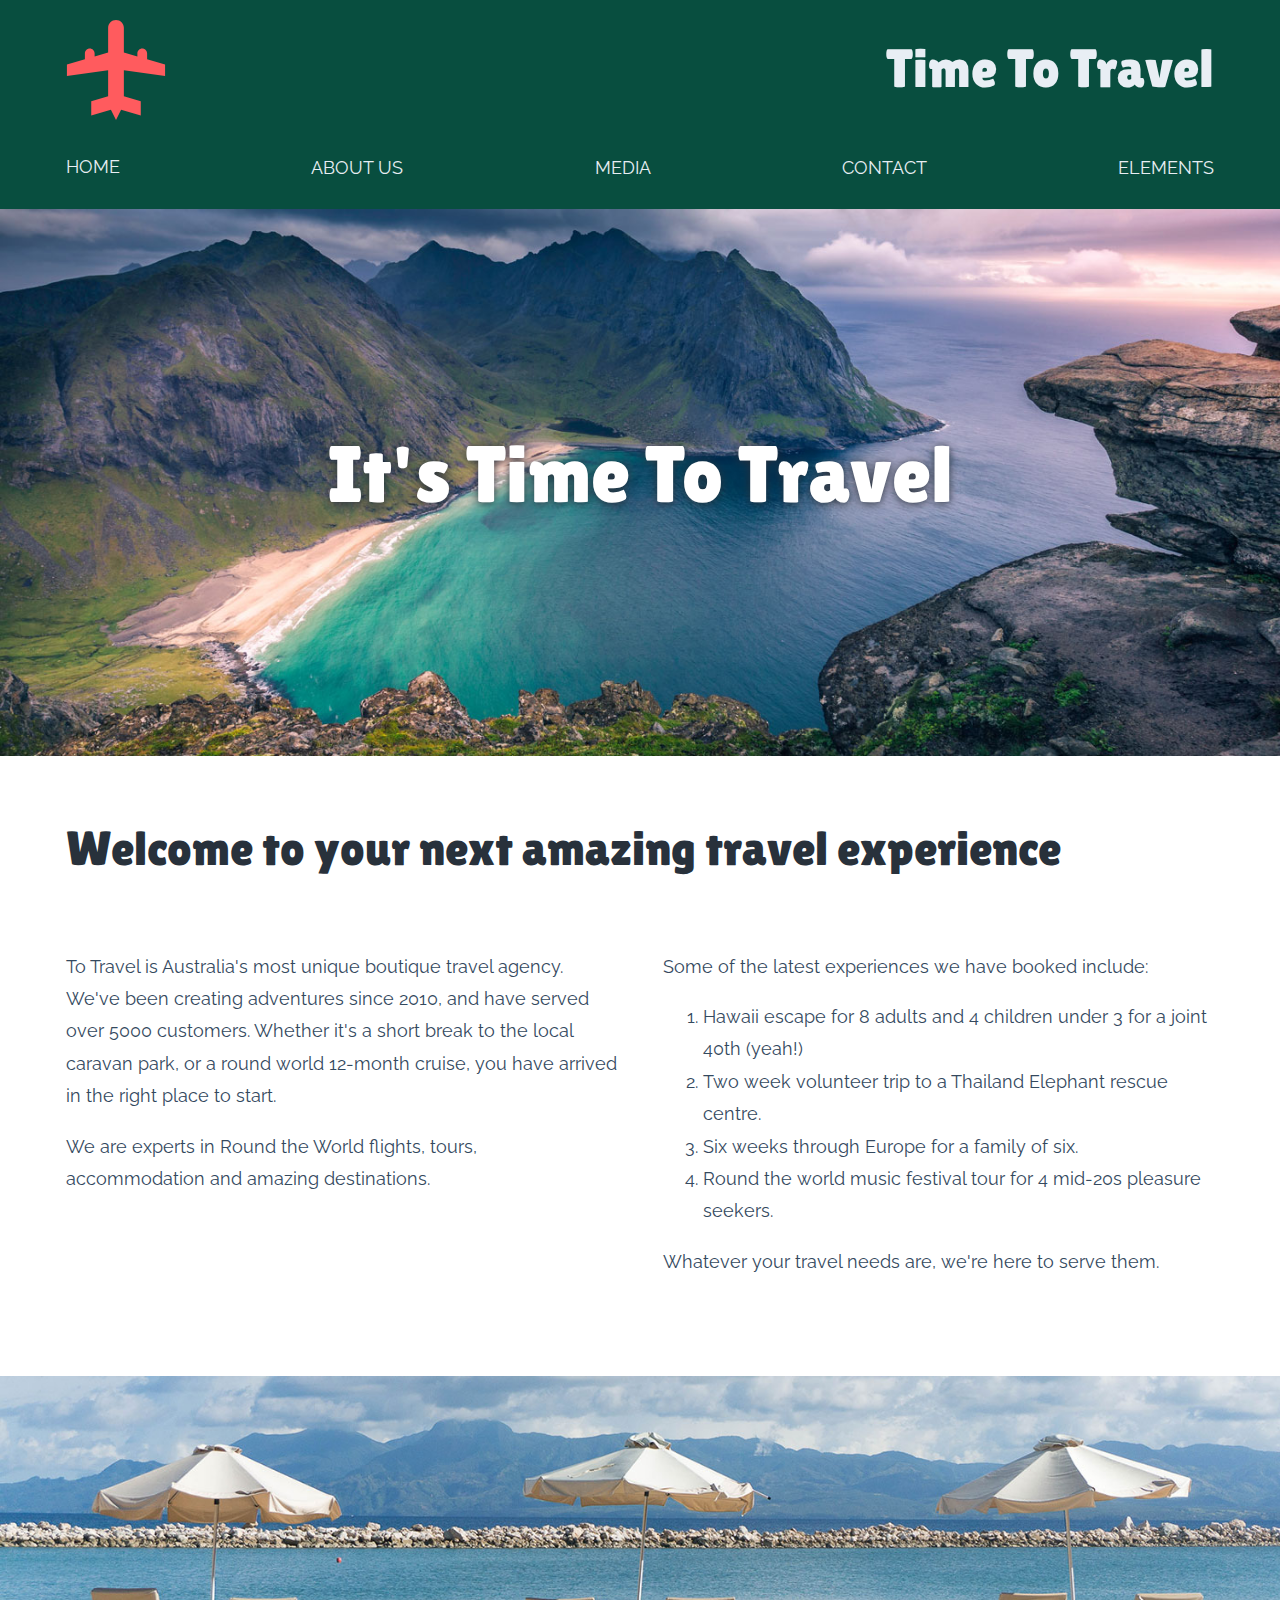
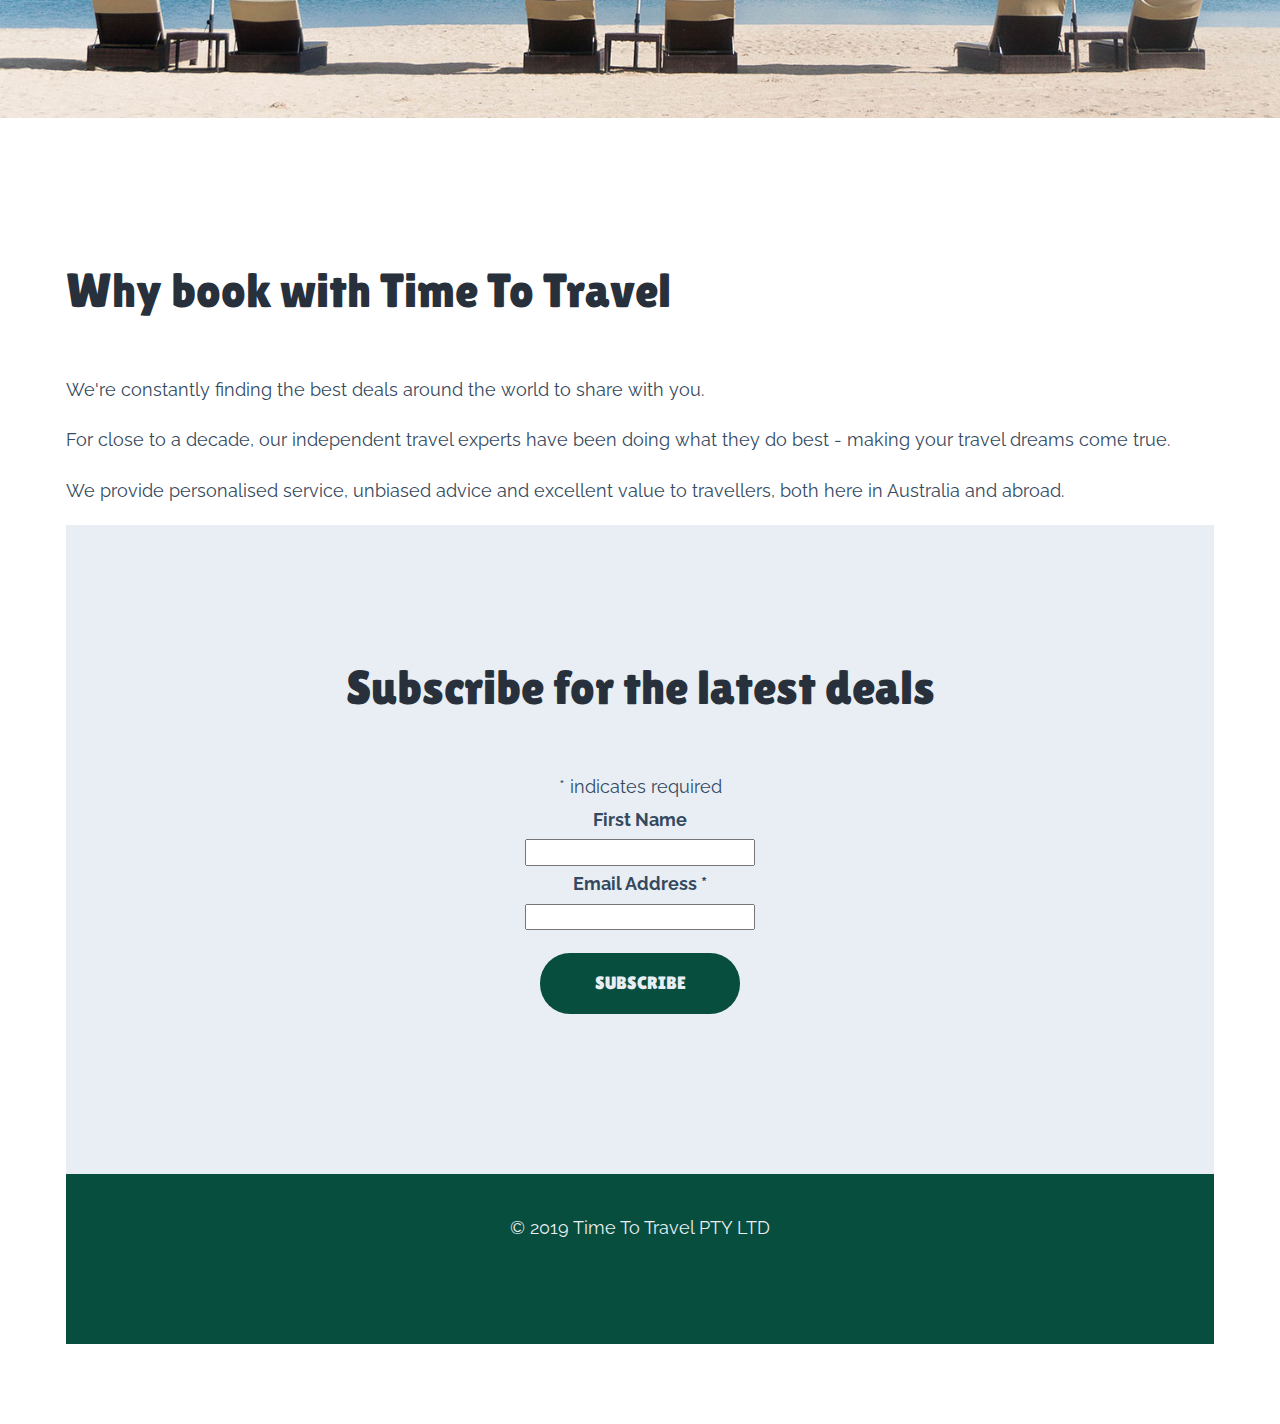
<file: index.html>
<!doctype html>
<html>

<head>

    <meta charset="utf-8">
    <meta name="viewport" content="width=device-width, initial-scale=1">

    <title>Great travel deals from Time To Travel</title>

    <link rel="stylesheet" href="resources/css/normalize.css">

    <link rel="stylesheet" href="resources/css/main.css">

    <meta name="description"
        content="Exclusive boutique holidays, cruises and tours form Australia's leading travel agent">



    <link rel="apple-touch-icon" sizes="180x180" href="resources/icons/apple-touch-icon.png">
    <link rel="icon" type="image/png" sizes="32x32" href="resources/icons/favicon-32x32.png">
    <link rel="icon" type="image/png" sizes="16x16" href="resources/icons/favicon-16x16.png">
    <link rel="manifest" href="resources/icons/site.webmanifest">
    <link rel="mask-icon" href="resources/icons/safari-pinned-tab.svg" color="#5bbad5">
    <link rel="shortcut icon" href="resources/icons/favicon.ico">
    <meta name="msapplication-TileColor" content="#2b5797">
    <meta name="msapplication-config" content="resources/icons/browserconfig.xml">
    <meta name="theme-color" content="#ffffff">




</head>


<body>

    <header>

        <div class="layout-wide">

            <div class="logo-wrapper">

                <a href="index.html">
                    <img src="resources/images/logo.svg" alt="Time To Travel logo">

                </a>
            </div><!-- logo-wrapper -->

            <div class="site-title">
                Time To Travel
            </div>

        </div>

    </header>

    <div class="navigation">

        <button class="nav-prompt">Open Navigation</button>

        <nav class="layout-wide nav-inner" aria-expanded="false">

            <ul>

                <li>
                    <a href="index.html">
                        Home
                    </a>
                </li>

                <li>
                    <a href="about.html">
                        About Us
                    </a>
                </li>

                <li>
                    <a href="media.html">
                        Media
                    </a>
                </li>

                <li>
                    <a href="contact.html">
                        Contact
                    </a>
                </li>

                <li>
                    <a href="elements.html">
                        Elements
                    </a>
                </li>
            </ul>

        </nav>
    </div>

    <main>

        <div class="hero-module">

            <img src="resources/images/norway-1400.jpg" alt="Beach in Norway">

            <div class="hero-content">

                <h1 class="heading-main layout-wide">
                    It's Time To Travel
                </h1>

            </div>

        </div>

    </main>

    <section class="layout-wide">

        <h2> Welcome to your next amazing travel experience</h2>

        <!--we are making a parent that has two columns-->
        
        <div class="content-area-grid">

        <div class="content">

            <p>To Travel is Australia's most unique boutique travel agency. We've been creating adventures since 2010,
                and have served over 5000 customers. Whether it's a short break to the local caravan park, or a round
                world 12-month cruise, you have arrived in the right place to start.</p>

            <p>We are experts in Round the World flights, tours, accommodation and amazing destinations.</p>

        </div>

        <div class="content">
            <p> Some of the latest experiences we have booked include:</p>

            <ol>
                <li>Hawaii escape for 8 adults and 4 children under 3 for a joint 40th (yeah!) </li>
                <li>Two week volunteer trip to a Thailand Elephant rescue centre.</li>
                <li>Six weeks through Europe for a family of six.</li>
                <li>Round the world music festival tour for 4 mid-20s pleasure seekers.</li>
            </ol>

            <p>Whatever your travel needs are, we're here to serve them.</p>



        </div>
    </div>
    </section>


<img class= "layout-full-width" src="resources/images/beach-wide-1500.jpg" alt="">



    <section class="layout-wide">

        <h2>
                Why book with Time To Travel

        </h2>

<p>
        We're constantly finding the best deals around the world to share with you.        
</p>
<p> 
        For close to a decade, our independent travel experts have been doing what they do best - making your travel dreams come true.
</p>
<p>
           We provide personalised service, unbiased advice and excellent value to travellers, both here in Australia and abroad.
</p>


    <footer>

        <div class="footer-subscribe">

            <div class="layout-wide">

                <!-- Begin Mailchimp Signup Form -->

                <div id="mc_embed_signup">
                    <form
                        action="https://github.us18.list-manage.com/subscribe/post?u=726a6baed27f30e74082dbbb5&amp;id=44ea740b9d"
                        method="post" id="mc-embedded-subscribe-form" name="mc-embedded-subscribe-form" class="validate"
                        target="_blank" novalidate>
                        <div id="mc_embed_signup_scroll">
                            <h2>Subscribe for the latest deals</h2>
                            <div class="indicates-required"><span class="asterisk">*</span> indicates required</div>
                            <div class="mc-field-group">
                                <label for="mce-FNAME">First Name </label>
                                <input type="text" value="" name="FNAME" class="" id="mce-FNAME">
                            </div>
                            <div class="mc-field-group">
                                <label for="mce-EMAIL">Email Address <span class="asterisk">*</span>
                                </label>
                                <input type="email" value="" name="EMAIL" class="required email" id="mce-EMAIL">
                            </div>
                            <div id="mce-responses" class="clear">
                                <div class="response" id="mce-error-response" style="display:none"></div>
                                <div class="response" id="mce-success-response" style="display:none"></div>
                            </div>
                            <!-- real people should not fill this in and expect good things - do not remove this or risk form bot signups-->
                            <div style="position: absolute; left: -5000px;" aria-hidden="true"><input type="text"
                                    name="b_726a6baed27f30e74082dbbb5_44ea740b9d" tabindex="-1" value=""></div>
                            <div class="clear"><input type="submit" value="Subscribe" name="subscribe"
                                    id="mc-embedded-subscribe" class="button"></div>
                        </div>
                    </form>
                </div>
                <script type='text/javascript'
                    src='//s3.amazonaws.com/downloads.mailchimp.com/js/mc-validate.js'></script>
                <script
                    type='text/javascript'>(function ($) { window.fnames = new Array(); window.ftypes = new Array(); fnames[1] = 'FNAME'; ftypes[1] = 'text'; fnames[0] = 'EMAIL'; ftypes[0] = 'email'; fnames[3] = 'ADDRESS'; ftypes[3] = 'address'; fnames[4] = 'PHONE'; ftypes[4] = 'phone'; }(jQuery)); var $mcj = jQuery.noConflict(true);</script>
                <!--End mc_embed_signup-->


            </div>

        </div>

        <div class="footer-notices">

            <div class="layout-wide">
                <p>&copy; 2019 Time To Travel PTY LTD</p>
            </div>
        </div>

    </footer>


    <script src="resources/js/css-var-polyfill.js"></script>

    <script src="resources/js/jquery.js"></script>

    <script src="resources/js/scripts.js"></script>

</body>

</html>
</file>
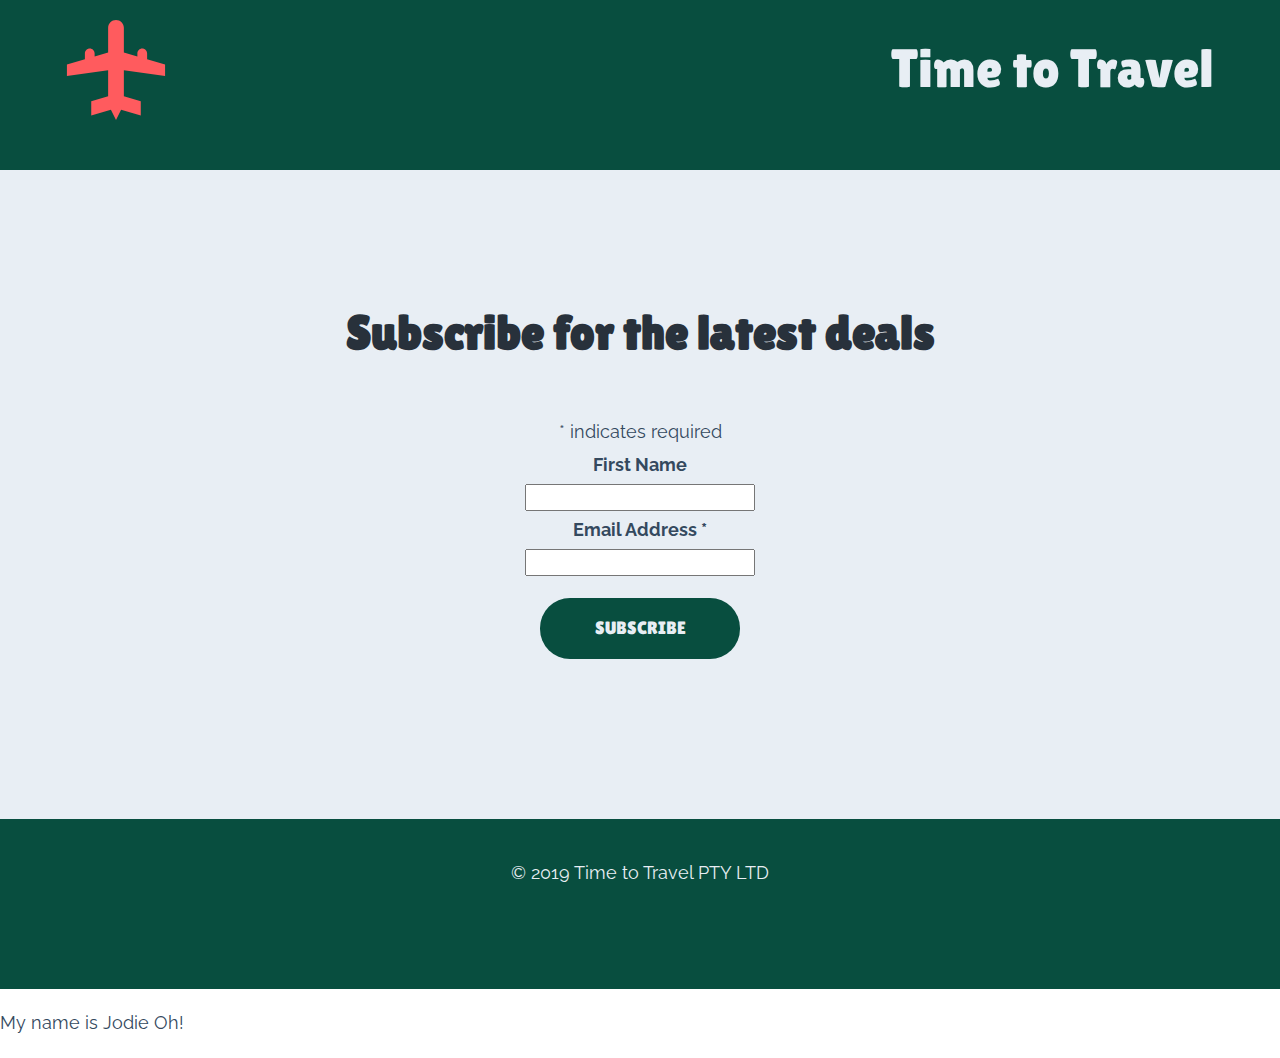
<file: old/index.html>
<!doctype html>

<html>


<head>

    <meta charset="utf-8">
    <meta name="viewport" content="width=device-width, initial-scale=1">

    <title> Great travel deals from Time to Travel</title>

    <link rel="stylesheet" href="resources/css/normalize.css">

    <link rel="Stylesheet" href="resources/css/main.css">

    <meta name="description" content="Exclusive boutique holidays, cruises and tours from Australia's leading travel agent"> <!--change this to describe our website circus caravan-->

    <link rel="apple-touch-icon" sizes="180x180" href="resources/icons/apple-touch-icon.png">
    <link rel="icon" type="image/png" sizes="32x32" href="resources/icons/favicon-32x32.png">
    <link rel="icon" type="image/png" sizes="16x16" href="resources/icons/favicon-16x16.png">
    <link rel="manifest" href="resources/icons/site.webmanifest">
    <link rel="mask-icon" href="resources/icons/safari-pinned-tab.svg" color="#5bbad5">
    <link rel="shortcut icon" href="resources/icons/favicon.ico">
    <meta name="msapplication-TileColor" content="#2b5797">
    <meta name="msapplication-config" content="resources/icons/browserconfig.xml">
    <meta name="theme-color" content="#ffffff">
<!--all of this puts the plane icon on the tab -->

</head>

<body>


    <header>
        <div class=layout-wide>
            <div class="logo-wrapper">

                <a href="index.html">
                    <img src="resources/images/logo.svg" alt="Time to Travel logo">

                </a>
            </div>
            <!--these are the divs for logo wrapper-->

            <div class="site-title">
                Time to Travel
            </div>


        </div>

    </header>

    <div class="navigation">


        <button class="nav-prompt"> Start Juggling Now! </button>


        <nav class="layout-wide nav-inner" aria-expanded="false">
            <ul>
               
                <li>
                    <a href="balls.html">
                        Balls
                    </a>
                </li>

                <li>
                    <a href="clubs.html">
                        CLubs
                    </a>
                </li>

                <li>
                    <a href="elements.html">
                        elements
                    </a>
                </li>

                <li>
                    <a href="contact.html">
                        Contact Spike and Jodie
                    </a>
                </li>
                <li>
                    <a href="ïndex.html">
                        Join Circus Caravan
                    </a>
                </li>
                
            </ul>

        </nav>



    </div>





    <Main>
   <div class="hero-module">

    </Main>

    <footer>
        <div class="footer-subscribe">
            <div class="layout-wide">
                <!-- Begin Mailchimp Signup Form -->




                <div id="mc_embed_signup">
                    <form
                        action="https://google.us20.list-manage.com/subscribe/post?u=99bb505fc8926f30547cd1678&amp;id=82a749c5d1"
                        method="post" id="mc-embedded-subscribe-form" name="mc-embedded-subscribe-form" class="validate"
                        target="_blank" novalidate>
                        <div id="mc_embed_signup_scroll">
                            <h2>Subscribe for the latest deals</h2>
                            <div class="indicates-required"><span class="asterisk">*</span> indicates required</div>
                            <div class="mc-field-group">
                                <label for="mce-FNAME">First Name </label>
                                <input type="text" value="" name="FNAME" class="" id="mce-FNAME">
                            </div>
                            <div class="mc-field-group">
                                <label for="mce-EMAIL">Email Address <span class="asterisk">*</span>
                                </label>
                                <input type="email" value="" name="EMAIL" class="required email" id="mce-EMAIL">
                            </div>
                            <div id="mce-responses" class="clear">
                                <div class="response" id="mce-error-response" style="display:none"></div>
                                <div class="response" id="mce-success-response" style="display:none"></div>
                            </div>
                            <!-- real people should not fill this in and expect good things - do not remove this or risk form bot signups-->
                            <div style="position: absolute; left: -5000px;" aria-hidden="true"><input type="text"
                                    name="b_99bb505fc8926f30547cd1678_82a749c5d1" tabindex="-1" value=""></div>
                            <div class="clear"><input type="submit" value="Subscribe" name="subscribe"
                                    id="mc-embedded-subscribe" class="button"></div>
                        </div>
                    </form>
                </div>
                <script type='text/javascript'
                    src='//s3.amazonaws.com/downloads.mailchimp.com/js/mc-validate.js'></script>
                <script
                    type='text/javascript'>(function ($) { window.fnames = new Array(); window.ftypes = new Array(); fnames[1] = 'FNAME'; ftypes[1] = 'text'; fnames[0] = 'EMAIL'; ftypes[0] = 'email'; fnames[3] = 'ADDRESS'; ftypes[3] = 'address'; fnames[4] = 'PHONE'; ftypes[4] = 'phone'; }(jQuery)); var $mcj = jQuery.noConflict(true);</script>
                <!--End mc_embed_signup-->
            </div>
        </div>

        <div class="footer-notices">

            <div class="layout-wide">
                <p> &copy; 2019 Time to Travel PTY LTD</p>
            </div>

        </div>


    </footer>

    <script src="resources/js/css-var-polyfill.js"></script>

    <script src="resources/js/jquery.js"></script>


    <script src="resources/js/scripts.js"></script>






    <p> My name is Jodie Oh!</p>

</body>


</html>
</file>
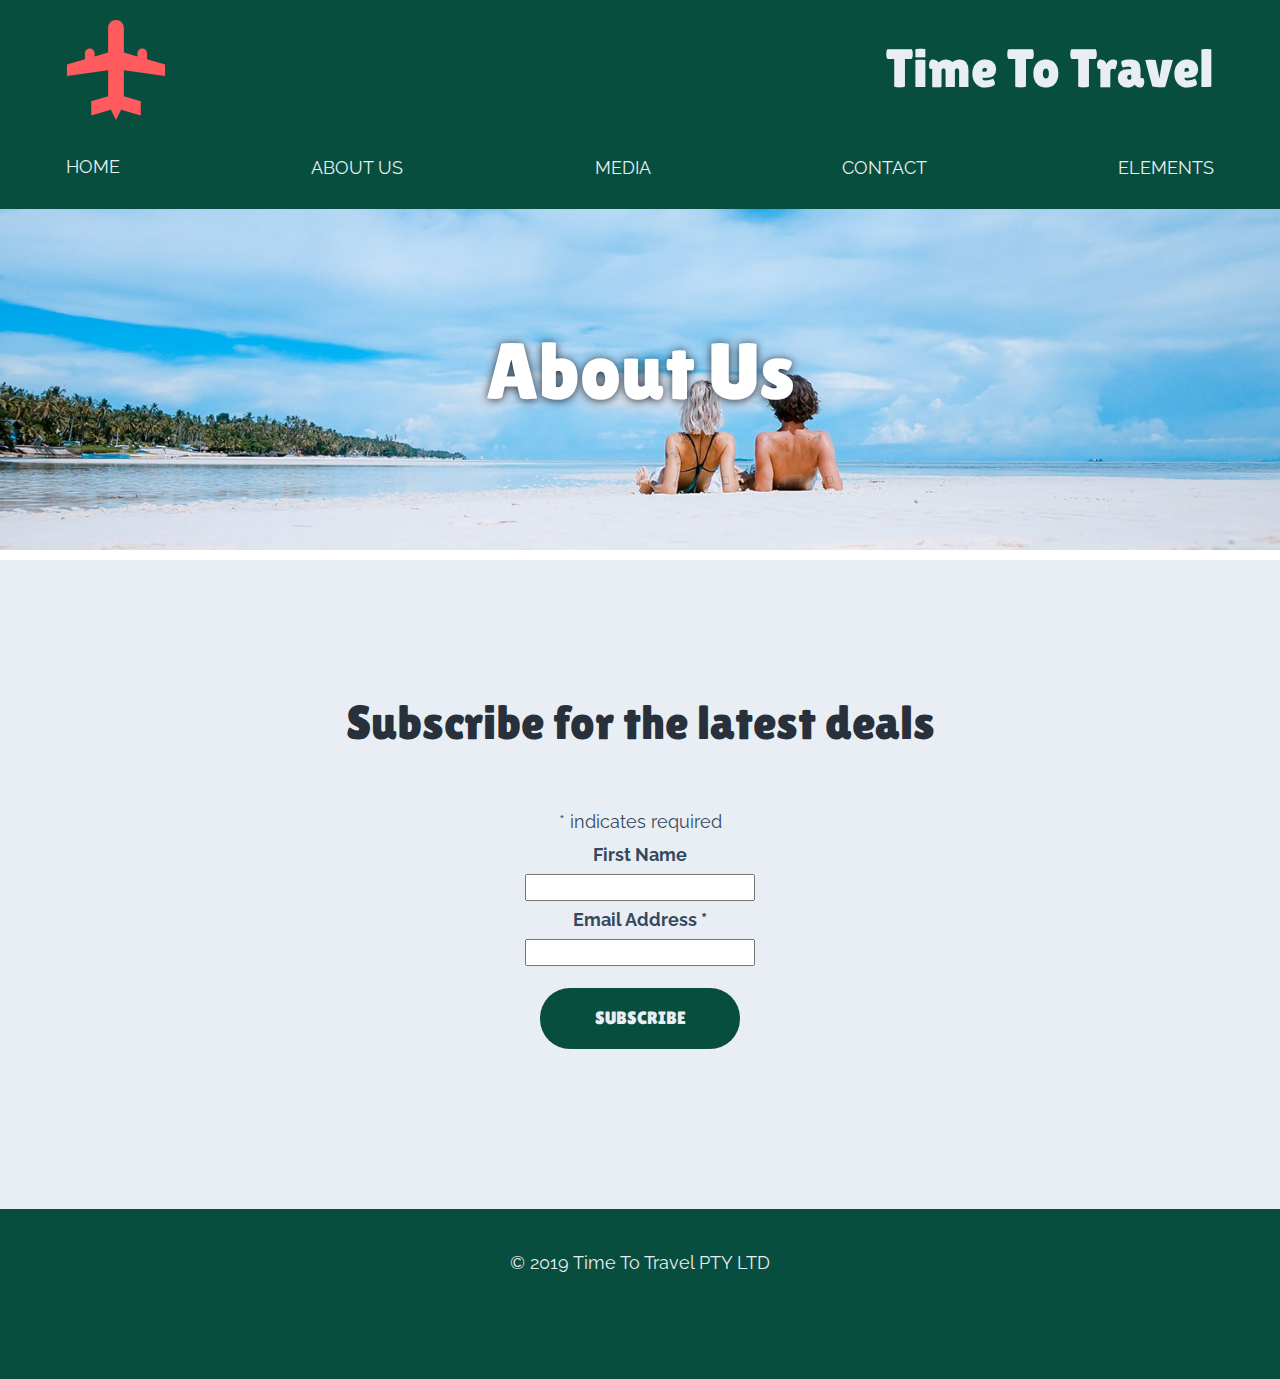
<file: about.html>
<!doctype html>
<html>

<head>

    <meta charset="utf-8">
    <meta name="viewport" content="width=device-width, initial-scale=1">

    <title>Great travel deals from Time To Travel</title>

    <link rel="stylesheet" href="resources/css/normalize.css">

    <link rel="stylesheet" href="resources/css/main.css">

    <meta name="description"
        content="Exclusive boutique holidays, cruises and tours form Australia's leading travel agent">



    <link rel="apple-touch-icon" sizes="180x180" href="resources/icons/apple-touch-icon.png">
    <link rel="icon" type="image/png" sizes="32x32" href="resources/icons/favicon-32x32.png">
    <link rel="icon" type="image/png" sizes="16x16" href="resources/icons/favicon-16x16.png">
    <link rel="manifest" href="resources/icons/site.webmanifest">
    <link rel="mask-icon" href="resources/icons/safari-pinned-tab.svg" color="#5bbad5">
    <link rel="shortcut icon" href="resources/icons/favicon.ico">
    <meta name="msapplication-TileColor" content="#2b5797">
    <meta name="msapplication-config" content="resources/icons/browserconfig.xml">
    <meta name="theme-color" content="#ffffff">




</head>


<body>

    <header>

        <div class="layout-wide">

            <div class="logo-wrapper">

                <a href="index.html">
                    <img src="resources/images/logo.svg" alt="Time To Travel logo">

                </a>
            </div><!-- logo-wrapper -->

            <div class="site-title">
                Time To Travel
            </div>

        </div>

    </header>

    <div class="navigation">

        <button class="nav-prompt">Open Navigation</button>

        <nav class="layout-wide nav-inner" aria-expanded="false">

            <ul>

                <li>
                    <a href="index.html">
                        Home
                    </a>
                </li>

                <li>
                    <a href="about.html">
                        About Us
                    </a>
                </li>

                <li>
                    <a href="media.html">
                        Media
                    </a>
                </li>

                <li>
                    <a href="contact.html">
                        Contact
                    </a>
                </li>

                <li>
                    <a href="elements.html">
                        Elements
                    </a>
                </li>
            </ul>

        </nav>
    </div>

    <main>

      <div class="hero-module">

        <img src="resources/images/people-wide-1500.jpg" alt="People on Beach">

        <div class="hero-content">

            <h1 class="heading-main layout-wide">
                About Us
            </h1>

        </div>

      </div>

    </main>

    <footer>

        <div class="footer-subscribe">

            <div class="layout-wide">

                <!-- Begin Mailchimp Signup Form -->

                <div id="mc_embed_signup">
                    <form
                        action="https://github.us18.list-manage.com/subscribe/post?u=726a6baed27f30e74082dbbb5&amp;id=44ea740b9d"
                        method="post" id="mc-embedded-subscribe-form" name="mc-embedded-subscribe-form" class="validate"
                        target="_blank" novalidate>
                        <div id="mc_embed_signup_scroll">
                            <h2>Subscribe for the latest deals</h2>
                            <div class="indicates-required"><span class="asterisk">*</span> indicates required</div>
                            <div class="mc-field-group">
                                <label for="mce-FNAME">First Name </label>
                                <input type="text" value="" name="FNAME" class="" id="mce-FNAME">
                            </div>
                            <div class="mc-field-group">
                                <label for="mce-EMAIL">Email Address <span class="asterisk">*</span>
                                </label>
                                <input type="email" value="" name="EMAIL" class="required email" id="mce-EMAIL">
                            </div>
                            <div id="mce-responses" class="clear">
                                <div class="response" id="mce-error-response" style="display:none"></div>
                                <div class="response" id="mce-success-response" style="display:none"></div>
                            </div>
                            <!-- real people should not fill this in and expect good things - do not remove this or risk form bot signups-->
                            <div style="position: absolute; left: -5000px;" aria-hidden="true"><input type="text"
                                    name="b_726a6baed27f30e74082dbbb5_44ea740b9d" tabindex="-1" value=""></div>
                            <div class="clear"><input type="submit" value="Subscribe" name="subscribe"
                                    id="mc-embedded-subscribe" class="button"></div>
                        </div>
                    </form>
                </div>
                <script type='text/javascript'
                    src='//s3.amazonaws.com/downloads.mailchimp.com/js/mc-validate.js'></script>
                <script
                    type='text/javascript'>(function ($) { window.fnames = new Array(); window.ftypes = new Array(); fnames[1] = 'FNAME'; ftypes[1] = 'text'; fnames[0] = 'EMAIL'; ftypes[0] = 'email'; fnames[3] = 'ADDRESS'; ftypes[3] = 'address'; fnames[4] = 'PHONE'; ftypes[4] = 'phone'; }(jQuery)); var $mcj = jQuery.noConflict(true);</script>
                <!--End mc_embed_signup-->


            </div>

        </div>

        <div class="footer-notices">

            <div class="layout-wide">
                <p>&copy; 2019 Time To Travel PTY LTD</p>
            </div>
        </div>

    </footer>


    <script src="resources/js/css-var-polyfill.js"></script>

    <script src="resources/js/jquery.js"></script>

    <script src="resources/js/scripts.js"></script>

</body>

</html>
</file>
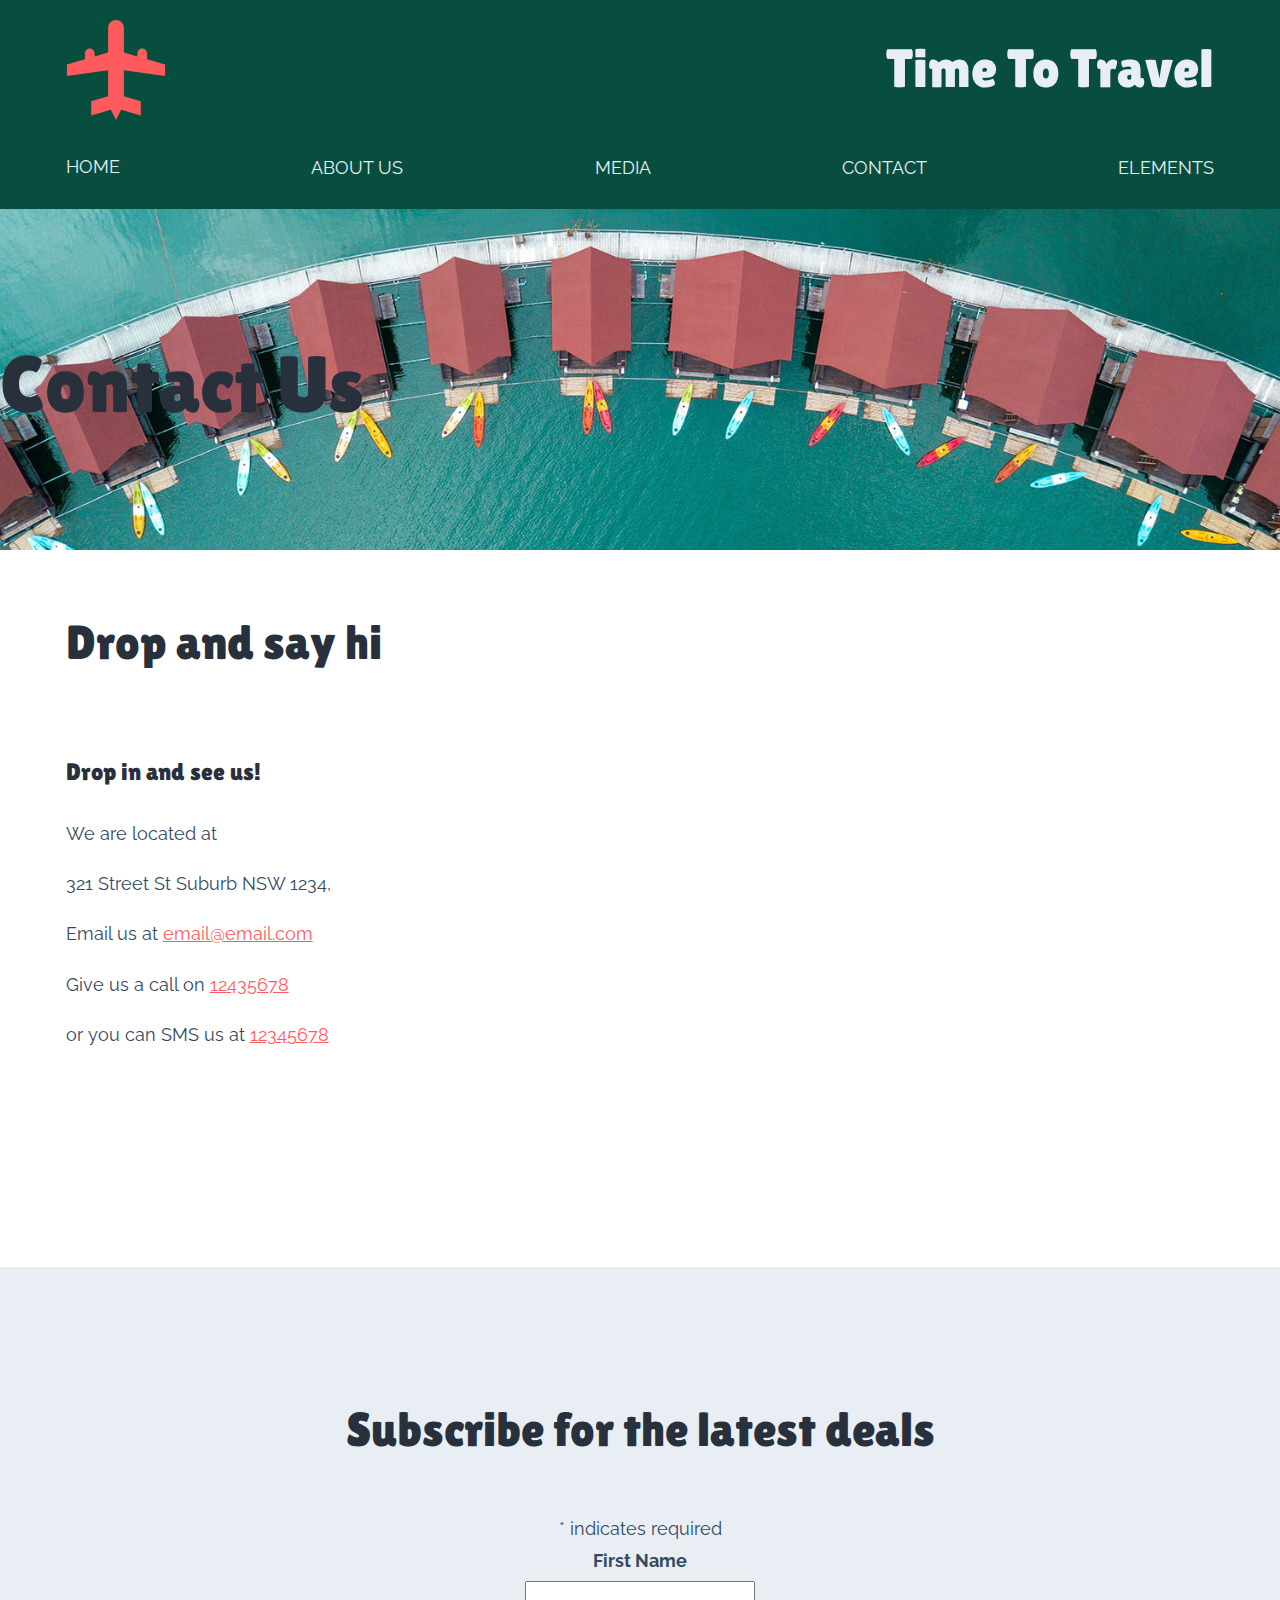
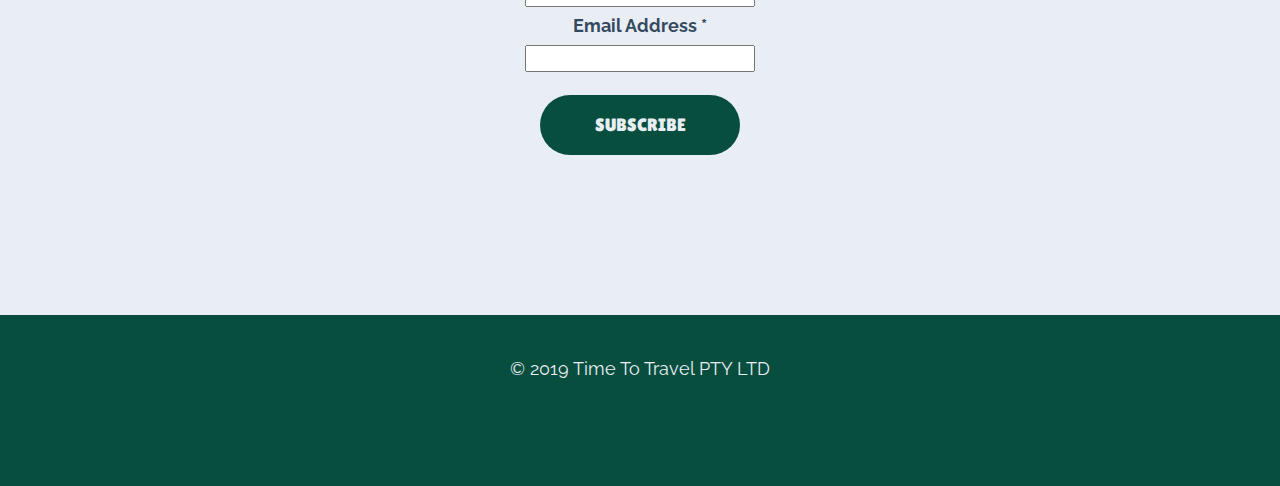
<file: contact.html>
<!doctype html>
<html>

<head>

    <meta charset="utf-8">
    <meta name="viewport" content="width=device-width, initial-scale=1">

    <title>Great travel deals from Time To Travel</title>

    <link rel="stylesheet" href="resources/css/normalize.css">

    <link rel="stylesheet" href="resources/css/main.css">

    <meta name="description"
        content="Exclusive boutique holidays, cruises and tours form Australia's leading travel agent">



    <link rel="apple-touch-icon" sizes="180x180" href="resources/icons/apple-touch-icon.png">
    <link rel="icon" type="image/png" sizes="32x32" href="resources/icons/favicon-32x32.png">
    <link rel="icon" type="image/png" sizes="16x16" href="resources/icons/favicon-16x16.png">
    <link rel="manifest" href="resources/icons/site.webmanifest">
    <link rel="mask-icon" href="resources/icons/safari-pinned-tab.svg" color="#5bbad5">
    <link rel="shortcut icon" href="resources/icons/favicon.ico">
    <meta name="msapplication-TileColor" content="#2b5797">
    <meta name="msapplication-config" content="resources/icons/browserconfig.xml">
    <meta name="theme-color" content="#ffffff">




</head>


<body>

    <header>

        <div class="layout-wide">

            <div class="logo-wrapper">

                <a href="index.html">
                    <img src="resources/images/logo.svg" alt="Time To Travel logo">

                </a>
            </div><!-- logo-wrapper -->

            <div class="site-title">
                Time To Travel
            </div>

        </div>

    </header>

    <div class="navigation">

        <button class="nav-prompt">Open Navigation</button>

        <nav class="layout-wide nav-inner" aria-expanded="false">

            <ul>

                <li>
                    <a href="index.html">
                        Home
                    </a>
                </li>

                <li>
                    <a href="about.html">
                        About Us
                    </a>
                </li>

                <li>
                    <a href="media.html">
                        Media
                    </a>
                </li>

                <li>
                    <a href="contact.html">
                        Contact
                    </a>
                </li>

                <li>
                    <a href="elements.html">
                        Elements
                    </a>
                </li>
            </ul>

        </nav>
    </div>

    <main>

        <div class="hero-module">

            <img src="resources/images/thailand-wide-1500.jpg" alt="Picture of Thailand">

            <div class="hero-content">

                <h1>Contact Us </h1>


            </div>

        </div>

        <section class="layout-wide">

            <h2> Drop and say hi</h2>

            <div class="content-area-grid">
                <div class="content">
                    <h3>Drop in and see us!</h3>
                    <p> We are located at <address>321 Street St Suburb NSW 1234, </address>
                    </p>
                    <p> Email us at <a href="mailto:email@email.com">email@email.com</a> </p>
                    <p> Give us a call on <a href="tel:12345678"> 12435678 </a></p>
                    <p> or you can SMS us at <a href="sms:12345678">12345678</a></p>



                </div>

                <div class="content">

                    <iframe
                        src="https://www.google.com/maps/embed?pb=!1m14!1m8!1m3!1d12611.152562346542!2d144.9499129!3d-37.7950045!3m2!1i1024!2i768!4f13.1!3m3!1m2!1s0x0%3A0x78d62be74fa1690e!2sThe+Larwill+Studio!5e0!3m2!1sen!2sau!4v1550382185627"
                        width="600" height="450" frameborder="0" style="border:0" allowfullscreen></iframe>
                </div>


</div>

        </section>








    </main>

    <footer>

        <div class="footer-subscribe">

            <div class="layout-wide">

                <!-- Begin Mailchimp Signup Form -->

                <div id="mc_embed_signup">
                    <form
                        action="https://github.us18.list-manage.com/subscribe/post?u=726a6baed27f30e74082dbbb5&amp;id=44ea740b9d"
                        method="post" id="mc-embedded-subscribe-form" name="mc-embedded-subscribe-form" class="validate"
                        target="_blank" novalidate>
                        <div id="mc_embed_signup_scroll">
                            <h2>Subscribe for the latest deals</h2>
                            <div class="indicates-required"><span class="asterisk">*</span> indicates required</div>
                            <div class="mc-field-group">
                                <label for="mce-FNAME">First Name </label>
                                <input type="text" value="" name="FNAME" class="" id="mce-FNAME">
                            </div>
                            <div class="mc-field-group">
                                <label for="mce-EMAIL">Email Address <span class="asterisk">*</span>
                                </label>
                                <input type="email" value="" name="EMAIL" class="required email" id="mce-EMAIL">
                            </div>
                            <div id="mce-responses" class="clear">
                                <div class="response" id="mce-error-response" style="display:none"></div>
                                <div class="response" id="mce-success-response" style="display:none"></div>
                            </div>
                            <!-- real people should not fill this in and expect good things - do not remove this or risk form bot signups-->
                            <div style="position: absolute; left: -5000px;" aria-hidden="true"><input type="text"
                                    name="b_726a6baed27f30e74082dbbb5_44ea740b9d" tabindex="-1" value=""></div>
                            <div class="clear"><input type="submit" value="Subscribe" name="subscribe"
                                    id="mc-embedded-subscribe" class="button"></div>
                        </div>
                    </form>
                </div>
                <script type='text/javascript'
                    src='//s3.amazonaws.com/downloads.mailchimp.com/js/mc-validate.js'></script>
                <script
                    type='text/javascript'>(function ($) { window.fnames = new Array(); window.ftypes = new Array(); fnames[1] = 'FNAME'; ftypes[1] = 'text'; fnames[0] = 'EMAIL'; ftypes[0] = 'email'; fnames[3] = 'ADDRESS'; ftypes[3] = 'address'; fnames[4] = 'PHONE'; ftypes[4] = 'phone'; }(jQuery)); var $mcj = jQuery.noConflict(true);</script>
                <!--End mc_embed_signup-->


            </div>

        </div>

        <div class="footer-notices">

            <div class="layout-wide">
                <p>&copy; 2019 Time To Travel PTY LTD</p>
            </div>
        </div>

    </footer>


    <script src="resources/js/css-var-polyfill.js"></script>

    <script src="resources/js/jquery.js"></script>

    <script src="resources/js/scripts.js"></script>

</body>

</html>
</file>
<file: resources/css/main.css>
@import url('https://fonts.googleapis.com/css?family=Lilita+One|Raleway');


/* --------------------- VARIABLES */

:root {

    /* Colors */
    --color-green: #084e3f;
    --color-red: #ff5b5e;
    --color-deep-blue: #28313b;
    --color-light-grey: #97a4b1;
    --color-mid-blue: #34495e;
    --color-almost-white: #e8eef4;
  
    /* abstract colors out */
    --main-text-color: var(--color-mid-blue);
    --strong-text-color: var(--color-deep-blue);
    --alternative-text-color: var(--color-almost-white);
    --link-color: var(--color-red);
    --border-color: var(--color-light-grey);
    
    --secondary-bg-color: var(--color-almost-white);
    --alternative-bg-color: var(--color-green);
  
    --padder: 3%;
    --spacer: 20px;
    --spacer-large: 80px;
    --transition-time: 0.3s;
  
    --font-size-site-title: 32px;
    --font-size-page-title: 40px;
    --font-size-section-title: 30px; 
    --font-size-sub-title: 24px;
    --font-size-heading-small: 16px;
   
    --area-wide: 1200px;
    --area-narrow: 800px;

    --font-heading: 'Lilita One', cursive;
  }


@media screen and (min-width: 800px) {


    :root {

        --font-size-site-title: 54px;
        --font-size-page-title: 80px;
        --font-size-section-title: 48px;

        --padder: 2%;
    }
}


/* --------------------- GLOBAL DEFAULTS */
* {
    box-sizing: border-box;
}

body {
    color: var(--main-text-color);
    font-size: 18px;
    line-height: 1.8;
    font-family: 'Raleway', sans-serif;
}

video {
    max-width: 100%;
}

img {
    max-width: 100%;
}

iframe {

    max-width: 100%;

}


/* --------------------- HEADINGS AND TYPE */

h1,
h2,
h3,
h4 {
    color: var(--strong-text-color);
    font-family: var(--font-heading);
    font-weight: normal;
}

h1 {
    font-size: var(--font-size-page-title);
}

h2 {
    font-size: var(--font-size-section-title);
}

h3 {
    font-size: var(--font-size-sub-title);
}

h4 {
    font-size: var(--font-size-heading-small);
}


a {
    color: var(--link-color);
    transition: var(--transition-time);
}

a:hover {
    color: var(--strong-text-color);
}


/* --------------------- LAYOUTS */
.layout-wide {
    max-width: var(--area-wide);
    padding-left: var(--padder);
    padding-right: var(--padder);

    margin-bottom: var(--spacer-large);

    margin-left: auto;
    margin-right: auto;
}

.layout-full-width {
    margin-bottom: var(--spacer-large);
    width: 100%;
}



/* --------------------- HEADER */
header {
    background-color: var(--alternative-bg-color);
    padding-top: var(--spacer);
}

.logo-wrapper {
    width: 20%;
    float: left;
}

.site-title {
    width: 80%;
    float: right;
    color: var(--alternative-text-color);
    font-family: var(--font-heading);
    font-size: var(--font-size-site-title);
    text-align: right;
}

header .layout-wide {
    overflow: hidden;
    margin-bottom: 0;
}

/* --------------------- NAVIGATION */

.navigation {
    background-color: var(--alternative-bg-color);
}

.nav-prompt {
    text-align: center;
    width: 100%;
    text-transform: uppercase;
    padding-top: var(--padder);
    padding-bottom: var(--padder);
    background-color: var(--alternative-bg-color);
    color: var(--alternative-text-color);

    border: none;
    border-top: 1px solid black;
}



.nav-inner ul {
    padding: 0;
    margin: 0;
    list-style: none;
}

.nav-inner li {
    text-align: center;
}

.nav-inner a {
    text-transform: uppercase;
    text-decoration: none;
    color: var(--alternative-text-color);
    padding-top: var(--padder);
    padding-bottom: var(--padder);

    display: block;
    border-bottom: 1px solid var(--border-color);
}

.nav-inner {
    margin-bottom: 0;
}

@media screen and (min-width: 800px) {

    .nav-prompt {
        display: none;
    }

    .navigation {
        padding-top: var(--spacer);
        padding-bottom: var(--spacer);
    }

    .nav-inner ul {
        display: flex;
        justify-content: space-between;
    }

    

    .nav-inner a {
        border-bottom: 2px solid transparent;
    }
}

@media screen and (max-width: 800px) {

    .nav-inner {
        overflow: hidden;
        transition: var(--transition-time);
    }

    .nav-inner[aria-expanded="false"] {
        max-height: 0;
    }

    .nav-inner[aria-expanded="true"] {
        max-height: 100vh;
    }
}

/* --------------------- FOOTER */
footer {
    background-color: var(--alternative-bg-color);
}

.footer-subscribe {
    background-color: var(--alternative-text-color);
    padding-top: var(--spacer-large);
    padding-bottom: var(--spacer-large);
    text-align: center;
}

.footer-notices {
    padding-top: var(--spacer);
    padding-bottom: var(--spacer);
    color: var(--alternative-text-color);
    text-align: center;
}

label {
    display: block;
    font-weight: bold;
}

.button {
    border-radius: 30px;
    background-color: var(--alternative-bg-color);
    font-family: var(--font-heading);
    color: var(--alternative-text-color);
    padding: var(--spacer);
    min-width: 200px;
    margin-top: var(--spacer);
    text-transform: uppercase;
    border: none;
}

/* --------------------- MODULES */

/*hero module*/

.hero-module img {
    width: 100%:

}
@media screen and (min-width: 800px) {
    .hero-module 
        { position: relative;
    
    }  
    .hero-content { position: absolute;
    bottom: 0;

height: 100%;
width:  100%;

text-align: center;
display: flex;
align-items: center; 
}

/* text shadow takes 4 arguments  x axis, y axis,  spread (width),  and colour.*/

.heading-main{ 
color: white;
text-shadow: 0px 1px 10px var(--strong-text-color);

}
/* end of the media query making text go in the pic on desktop but drop out on mobile view*/


/*grids    this is only for the desktop  version */
@media screen and (min-width: 800px) { 

.content-area-grid{
    display: grid;
    grid-template-columns: 48% 48%;
    justify-content: space-between;
     
}
}


    /* image gallery -.*/


.image-gallery ul{ 
    margin: 0; 
    padding: 0;
    list-style: none;
    overflow: hidden;

}
.image-gallery li {
    float: left;
    max-width: 250px;
    margin: 10px;



}

}
/*contact details*/
address { font-style: normal;
}

/*animations keyframes sets up animation - we have created the animation, called fade in */

/*@keyframes fadein {
 0% {
     opacity: 0; 
     }

100% {
    OPACITY : 1;
}}

body {
    animation-name: fadein;
    animation-duration: 10s;
}*/

@keyframes spin {
    100%{
        transform: rotate(360deg);
    }
}
.logo-wrapper a:hover img{
animation-name: spin;
animation-duration: 0.9s;
animation-iteration-count: infinite;



}
</file>
<file: old/resources/css/main.css>
@import url('https://fonts.googleapis.com/css?family=Lilita+One|Raleway');


/*-------------------------VARIABLE*/
:root {


    /* Colors */
    --color-green: #084e3f;
    --color-red: #ff5b5e;
    --color-deep-blue: #28313b;
    --color-light-grey: #97a4b1;
    --color-mid-blue: #34495e;
    --color-almost-white: #e8eef4;
  
    /* abstract colors out */
    --main-text-color: var(--color-mid-blue);
    --strong-text-color: var(--color-deep-blue);
    --alternative-text-color: var(--color-almost-white);
    --link-color: var(--color-red);
    --border-color: var(--color-light-grey);
    
    --secondary-bg-color: var(--color-almost-white);
    --alternative-bg-color: var(--color-green);
  
    --padder: 3%;
    --spacer: 20px;
    --spacer-large: 80px;
    --transition-time: 0.3s;
  
    --font-size-site-title: 32px (54px);
    --font-size-page-title: 40px;
    --font-size-section-title: 30px; 
    --font-size-sub-title: 24px;
    --font-size-heading-small: 16px;
   
    --area-wide: 1200px;
    --area-narrow: 800px;

    --font-heading: 'Lilita One', cursive; 
  }


@media screen and (min-width:800px) { 

    :root {

        --font-size-site-title: 54px;
        --font-size-page-title: 80px;
        --font-size-section-title: 48px;

        --padder:  2%;
    } 
}

/*-------------------------GLOBAL DEFAULTS*/
*{
box-sizing: border-box;
}

body {
    color: var(--main-text-color);
    font-size: 18px;
    line-height: 1.8;
    font-family: 'Raleway', sans-serif;;
    }

video { 
    max-width:  100%;
}
img {
    max-width: 100%
}


/*-------------------------HEADINGS AND TYPE*/

h1, 
h2, 
h3, 
h4 { 
     color: var(--strong-text-color);
    font-family : var(--font-heading);
}

h1 {
    font-size: var(--font-size-page-title);
}

h2 { 
    font-size: var(--font-size-section-title);
}

h3 {
    font-size: var(--font-size-sub-title);

}
h4 {
    font-size:var(--font-size-heading-small);
}

a{ 
    color: var(--link-color);
    transition: var(--transition-time);

}

a:hover { color: var(--strong-text-color);

}



/*-------------------------LAYOUTS*/
.layout-wide{
    max-width: var(--area-wide);
    padding-left: var(--padder);
    padding-right: var(--padder);

    margin-bottom: var(--spacer-large);
    margin-left: auto;
    margin-right: auto;

}

.layout-full-width { 
    margin-bottom: var(--spacer-large);
    width: 100%
}

/*--------------------------HEADER*/

header {
    background-color: var(--alternative-bg-color);
    padding-top: var(--spacer)
}

.logo-wrapper { 
    width: 20%;
    float: left;
}

.site-title {
    width: 80%;
    float: right;
    color: var(--alternative-text-color);
    font-family: var(--font-heading);
    font-size: var(--font-size-site-title);
    text-align: right;
}

header .layout-wide { 
    overflow: hidden;
    margin-bottom: 0;
}



/* ------------------------NAVIGATION*/

.navigation { 
    background-color: var(--alternative-bg-color);
}


.nav-prompt { 

    text-align: center;
    width: 100%;
    text-transform: uppercase;
    padding-top: var(--padder);
    padding-bottom: var(--padder);
    background-color: var(--alternative-bg-color);
    color: var(--alternative-text-color);

    border: none;
    border-top: 1px solid black;
}


.nav-inner ul { 
    padding: 0;
    margin: 0;
    list-style: none; 
}

.nav-inner li{
    text-align: center;
}

.nav-inner a{
    text-transform: uppercase;
    text-decoration: none;
    color: var(--alternative-text-color);
    padding-top: var(--padder);
    padding-bottom: var(--padder);

display: block;
border-bottom: 1px solid var(--border-color);
/*--code needs correction above to get the white line -*/
}


.nav-inner {
    margin-bottom: 0;
}

@media screen and (min-width: 800px) {

    .nav-prompt {
        display: none;

    }
     .navigation { 
         padding-top: var(--spacer);
         padding-bottom: var(--spacer)
     
    }

    .nav-inner ul { 
         display: flex;
         justify-content: space-between;
    }


    .nav-inner a {
        border-bottom: 2px solid transparent;
    }



.nav-inner{
    overflow: hidden;
    transition: var(--transition-time);
}

.nav-inner[aria-expanded="false"] {
    max-height: 0;
}

.nav-inner[aria-expanded="true"] { 
    max-height: 100vh;
}
}
/*-------------------------FOOTER*/


footer {
    background-color: var(--alternative-bg-color);
}

.footer-subscribe {
    background-color: var(--alternative-text-color);
    padding-top: var(--spacer-large);
    padding-bottom: var(--spacer-large);
    text-align: center;
    }

.footer-notices { 
    padding-top: var(--spacer);
    padding-bottom: var(--spacer);
    color: var(--alternative-text-color);
    text-align: center;
}
 
label {
    display: block;
    font-weight: bold;
}

.button {
    border-radius: 30px;
    background-color: var(--alternative-bg-color);
    font-family: var(--font-heading);
    color: var(--alternative-text-color);
    padding: var(--spacer);
    min-width: 200px;
    margin-top: var(--spacer);
    text-transform: uppercase;
    border: none;
    }

/*-------------------------MODULES*/
</file>
